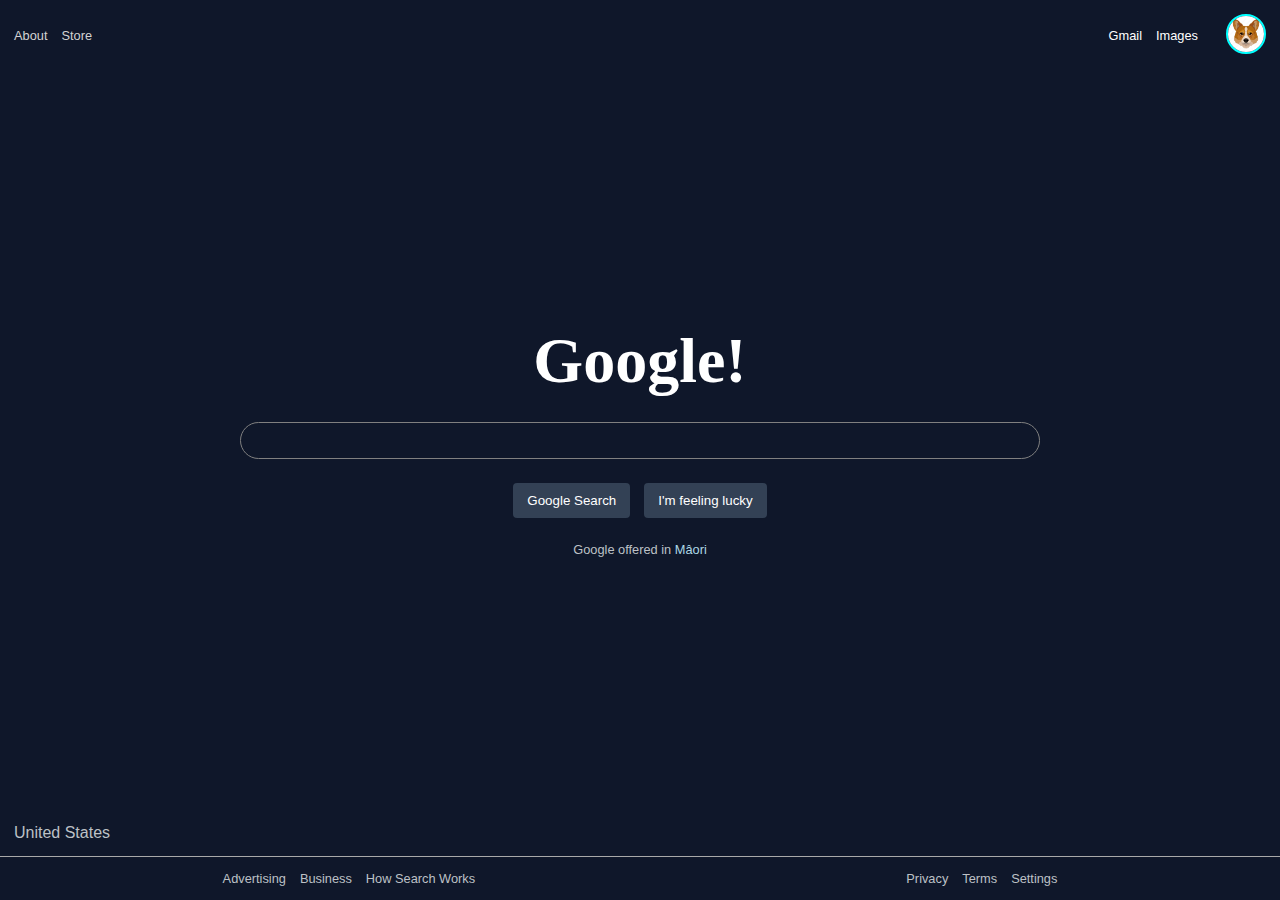
<file: HTMLDEMO/index.html>
<!DOCTYPE html>
<html lang="en">
<head>
    <meta charset="UTF-8">
    <meta name="viewport" content="width=device-width, initial-scale=1.0">
    <title>John Cena</title>
    <link rel="stylesheet"
    href="styles2.css" />
    <link rel="stylesheet" href="https://cdnjs.cloudflare.com/ajax/libs/font-awesome/6.5.1/css/all.min.css" 
    integrity="sha512-DTOQO9RWCH3ppGqcWaEA1BIZOC6xxalwEsw9c2QQeAIftl+Vegovlnee1c9QX4TctnWMn13TZye+giMm8e2LwA==" 
    crossorigin="anonymous" referrerpolicy="no-referrer" />
</head>
<body>
   <header>
    <nav>
        <a class = "greyLink" href="#add a link later">
            <p>About</p>
        </a>
        <a class = "greyLink" href="#add a link later">
            <p>Store</p>
        </a>
    </nav>
    <section>
        <a class = "whiteLink" href="#add a link later">
            <p>Gmail</p>
        </a>
        <a class = "whiteLink" href="#add a link later">
            <p>Images</p>
        </a>
        <a class = "whiteLink">
            <i class="fa-solid fa-braille"></i>
        </a>
        <a>
            <img src="corgi.jpeg" alt = "Corgi profile pic"/>
        </a>
    </section>
   </header>
   <main>
        <div> 
            <h1 class="headerText"
            id="headerLogo">Google!</h1>
        </div>
        <div class = "searchBar">
            <div> 
                <i class="fa-solid fa-magnifying-glass"></i>
            </div>
            <input/>
            <div class = "iconButtonContainer">
                <button class = "iconButton">
                    <i class="fa-solid fa-microphone"></i>
                </button>
                <button class = "iconButton">
                    <i class="fa-solid fa-camera"></i>
                </button>
            </div>
        </div>
        <div class="searchButtonsContainer">
            <button>
                <p>Google Search</p>
            </button>
            <button>
                <p>I'm feeling lucky </p>
            </button>
        </div>
        <div class = "languageSelection">
            <p>Google offered in <span>Mâori</span></p>
        </div>
   </main>
   <footer>
        <section>
            <p>United States </p>
        </section>
        <section> 
            <div class = "footerLink">
                <a>Advertising</a>
                <a>Business</a>
                <a>How Search Works</a>
            </div>
            <div class = "footerLink">
                <a>Privacy</a>
                <a>Terms</a>
                <a>Settings</a>
            </div>
        </section>
   </footer>
    
</body>
</html>
</file>
<file: HTMLDEMO/styles2.css>
* {
    margin: 0;
    padding: 0;
    box-sizing:border-box;
}
body{
    background:#0f172a;
    color:#bdc1c6;
    /*padding: 14px;*/
    min-height: 100vh;
    display: flex;
    flex-direction: column;
    gap: 14px;
    font-family:sans-serif, 'Times New Roman',Times,serif;
}
header{
    display: flex;
    align-items: center;
    justify-content: space-between;
    padding: 14px;
}
nav, section {
    display: flex;
    align-items: center;
    gap: 14px;
}

header section img {
    max-width: 40px;
    border-radius: 50%;
    border: 2px solid cyan;
}

.whiteLink {
    color: white;
}

.greyLink {
    color:lightgrey;
}

a {
    text-decoration: unset;
    font-size: 0.8em;
}

a:hover {
    text-decoration: underline;
}

main {
    flex:1;
    display: flex;
    flex-direction: column;
    align-items: center;
    justify-content: center;
    gap: 24px;
    padding: 0 14px;

}

.headerText {
    font-size: 4em;
    font-family: 'Times New Roman', Times, serif;
    color: white;
}

.searchBar {
    display: flex;
    width: 100%;
    max-width: 800px;
    margin: 0 auto;
    gap: 14px;
    border: 1px solid grey;
    padding: 10px;
    border-radius: 24px;
}

.searchBar:hover {
    border-color: transparent;
    background: #334155;
}

.iconButtonContainer {
    display: flex;
    align-items: center;
    gap: 14px;
}

.iconButton{
    background: transparent;
    border: None;
    color: white;
    font-size: 1.2em;
    cursor: pointer;
}

input {
    background: transparent;
    outline: none;
    border: unset;
    color: white;
    flex: 1;
}

.searchButtonsContainer {
    display: flex;
    align-items: center;
    gap: 14px;
}

.searchButtonsContainer button {
    padding: 10px 14px;
    border-radius: 4px;
    background: #334155;
    border: unset;
    color: white
}

.searchButtonsContainer button:hover {
    border: 1px solid darkgray;
}

.languageSelection {
    font-size: 0.8em;
}

.languageSelection span {
    color: lightblue;
}

footer {
    display: flex;
    flex-direction: column;
}

footer > section {
    padding: 14px;
}

footer > section:last-child {
    display: flex;
    flex-direction: column;
    align-items: center;
    justify-content: space-around;
    border-top: 1px solid darkgray;
}

.footerLink {
    display:flex;
    align-items: center;
    gap: 14px;
}

.footerLink a {
    cursor: pointer;
}

@media (min-width: 540px) {
    footer > section:last-child {
        flex-direction: row;
    }
}
</file>
